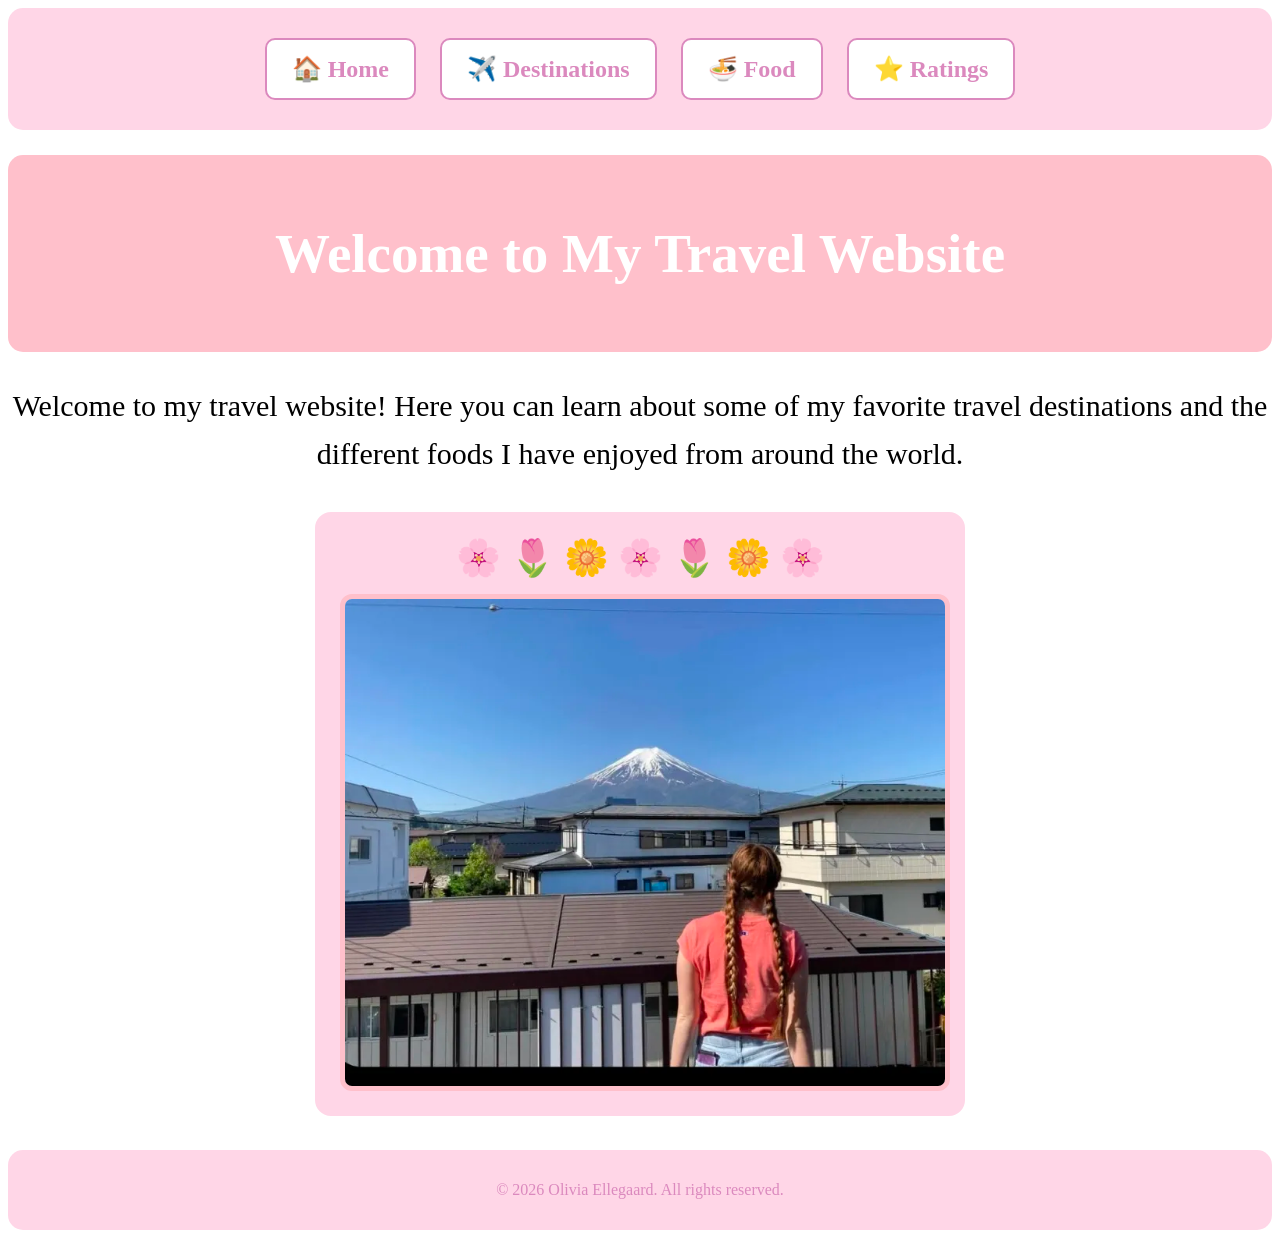
<file: index.html>
<!DOCTYPE html>
<html lang="en">

<head>
  <meta charset="UTF-8">
  <title>Travel With Me</title>
  <link rel="stylesheet" href="styles/style.css">
</head>

<body>

  <div class="airplane">✈️</div>

  <nav>
    <a href="index.html">🏠 Home</a>
    <a href="destinations.html">✈️ Destinations</a>
    <a href="food.html">🍜 Food</a>
    <a href="ratings.html">⭐ Ratings</a>
  </nav>

  <header>
    <h1>Welcome to My Travel Website</h1>
  </header>

  <main>
    <p>
      Welcome to my travel website! Here you can learn about some of my
      favorite travel destinations and the different foods I have enjoyed
      from around the world.
    </p>

    <div class="flower-box">
      <div class="flowers">🌸 🌷 🌼 🌸 🌷 🌼 🌸</div>

      <img
        src="images/Screenshot_20260910_171717_Messenger.webp"
        alt="Travel photo">
    </div>
  </main>

  <footer>
    <p>&copy; 2026 Olivia Ellegaard. All rights reserved.</p>
  </footer>

</body>

</html>
</file>
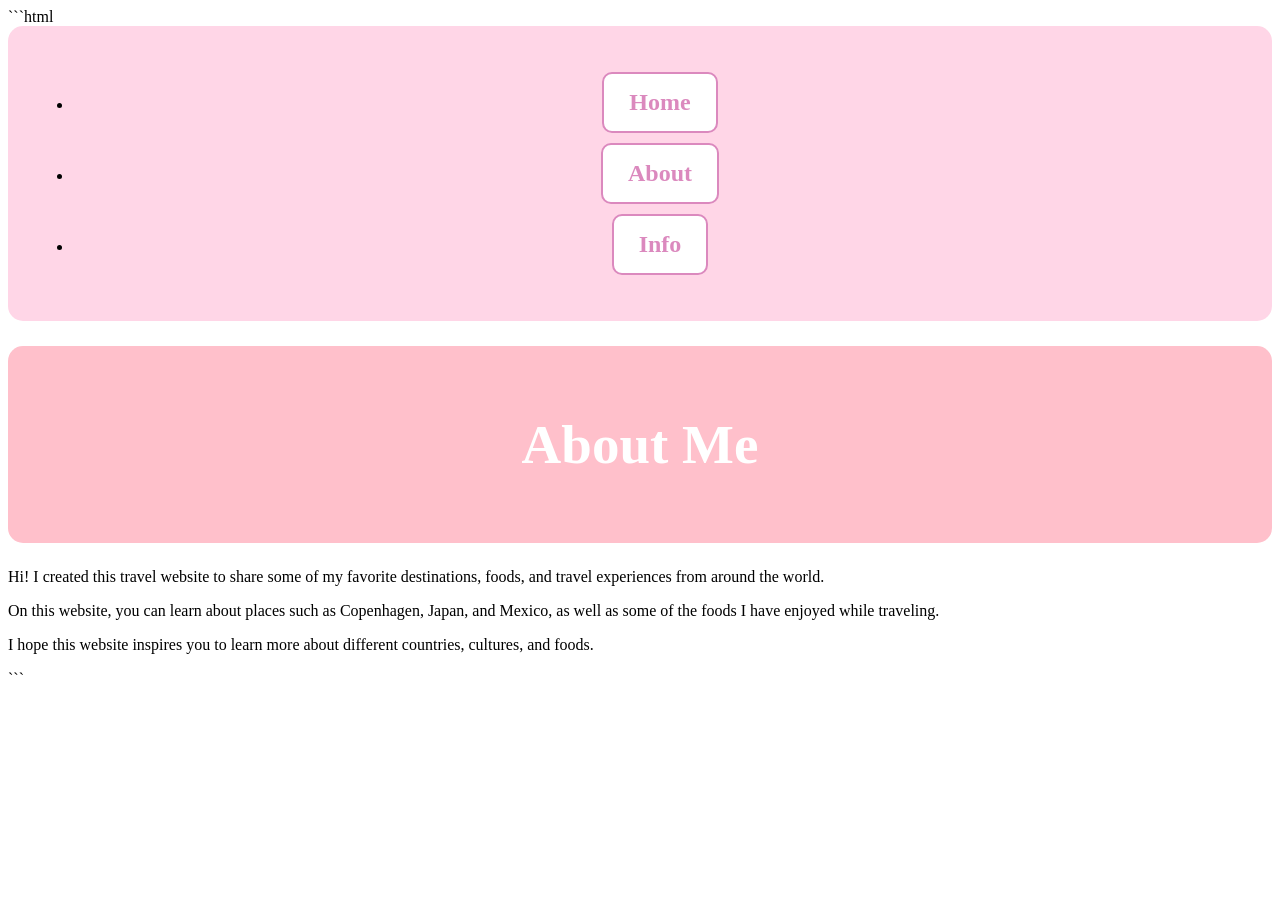
<file: about.html>
```html
<!DOCTYPE html>
<html>

<head>
    <title>About</title>
    <link rel="stylesheet" href="styles/style.css">
</head>

<body>

    <div class="airplane">✈️</div>

    <nav>
        <ul>
            <li><a href="index.html">Home</a></li>
            <li><a href="about.html">About</a></li>
            <li><a href="info.html">Info</a></li>
        </ul>
    </nav>

    <header>
        <h1>About Me</h1>
    </header>

    <div class="about-content">
        <p>
            Hi! I created this travel website to share some of my favorite
            destinations, foods, and travel experiences from around the world.
        </p>

        <p>
            On this website, you can learn about places such as Copenhagen,
            Japan, and Mexico, as well as some of the foods I have enjoyed
            while traveling.
        </p>

        <p>
            I hope this website inspires you to learn more about different
            countries, cultures, and foods.
        </p>
    </div>

</body>

</html>
```
</file>
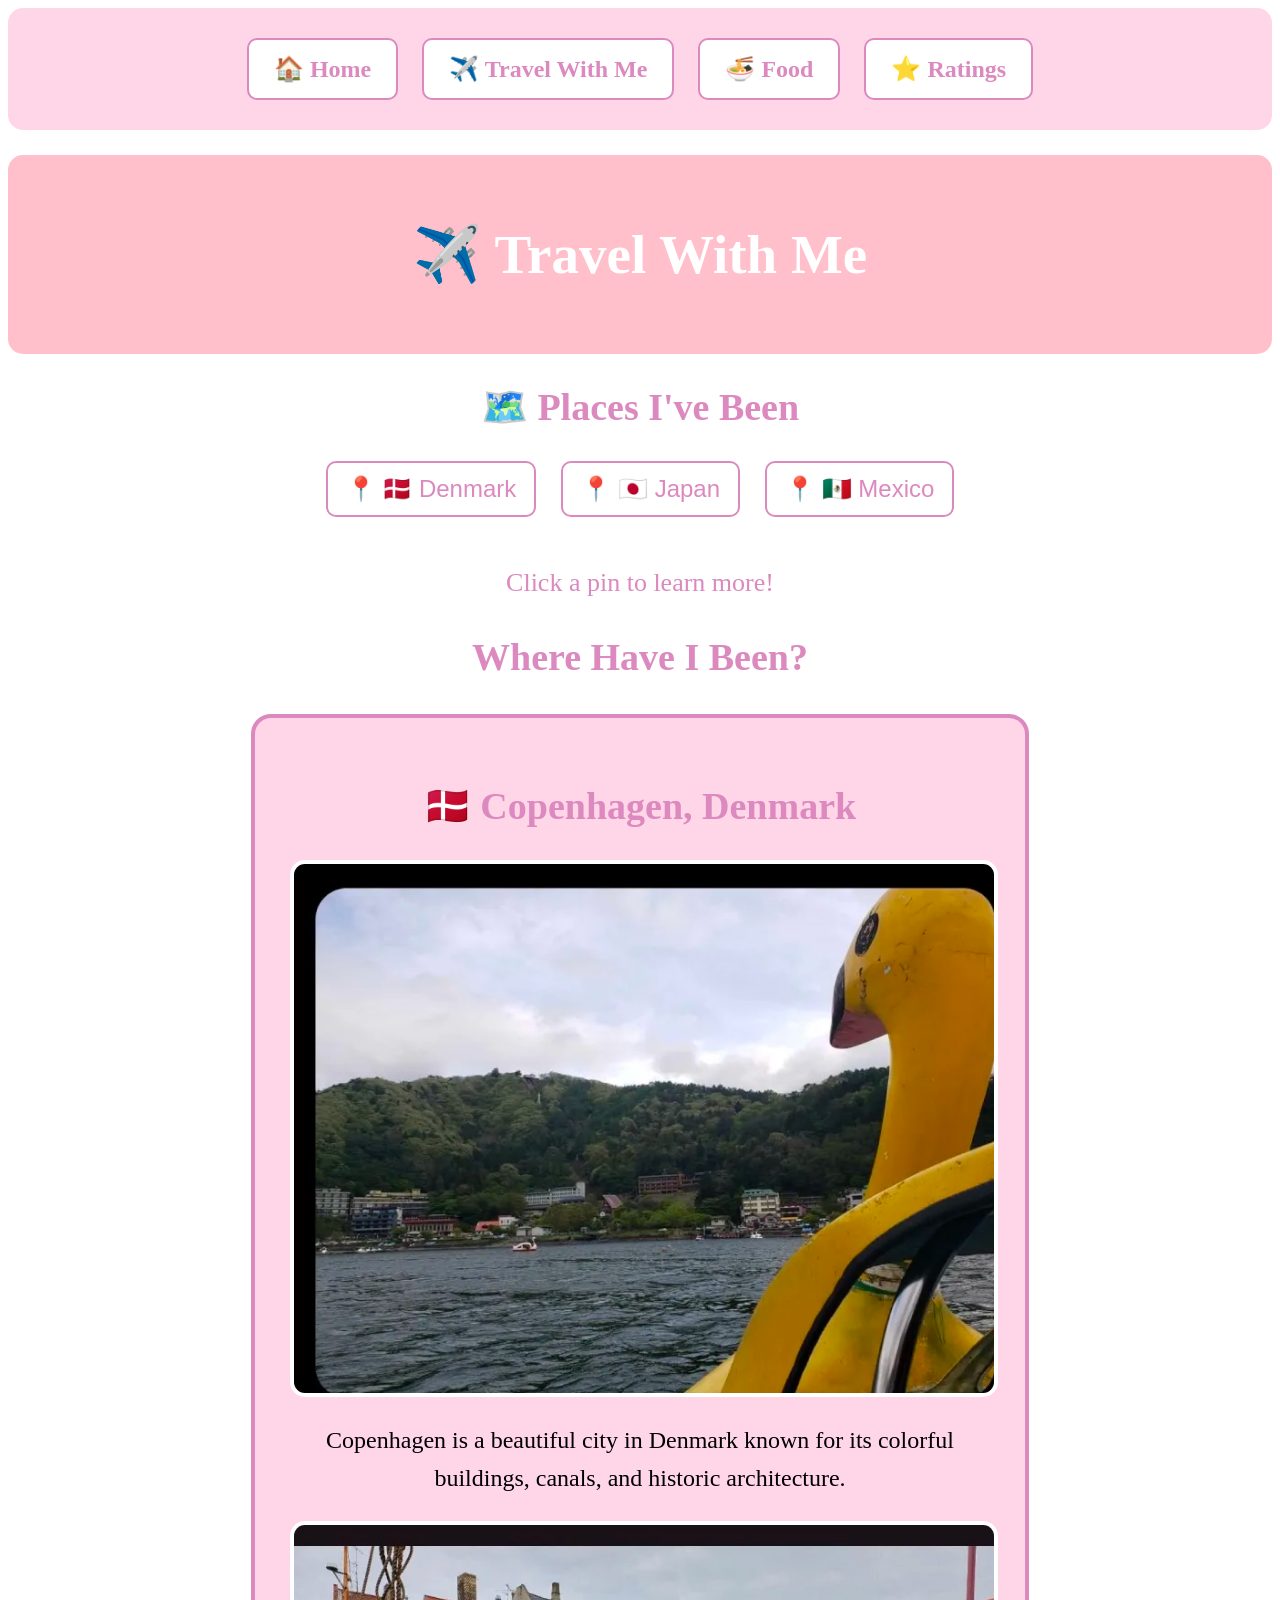
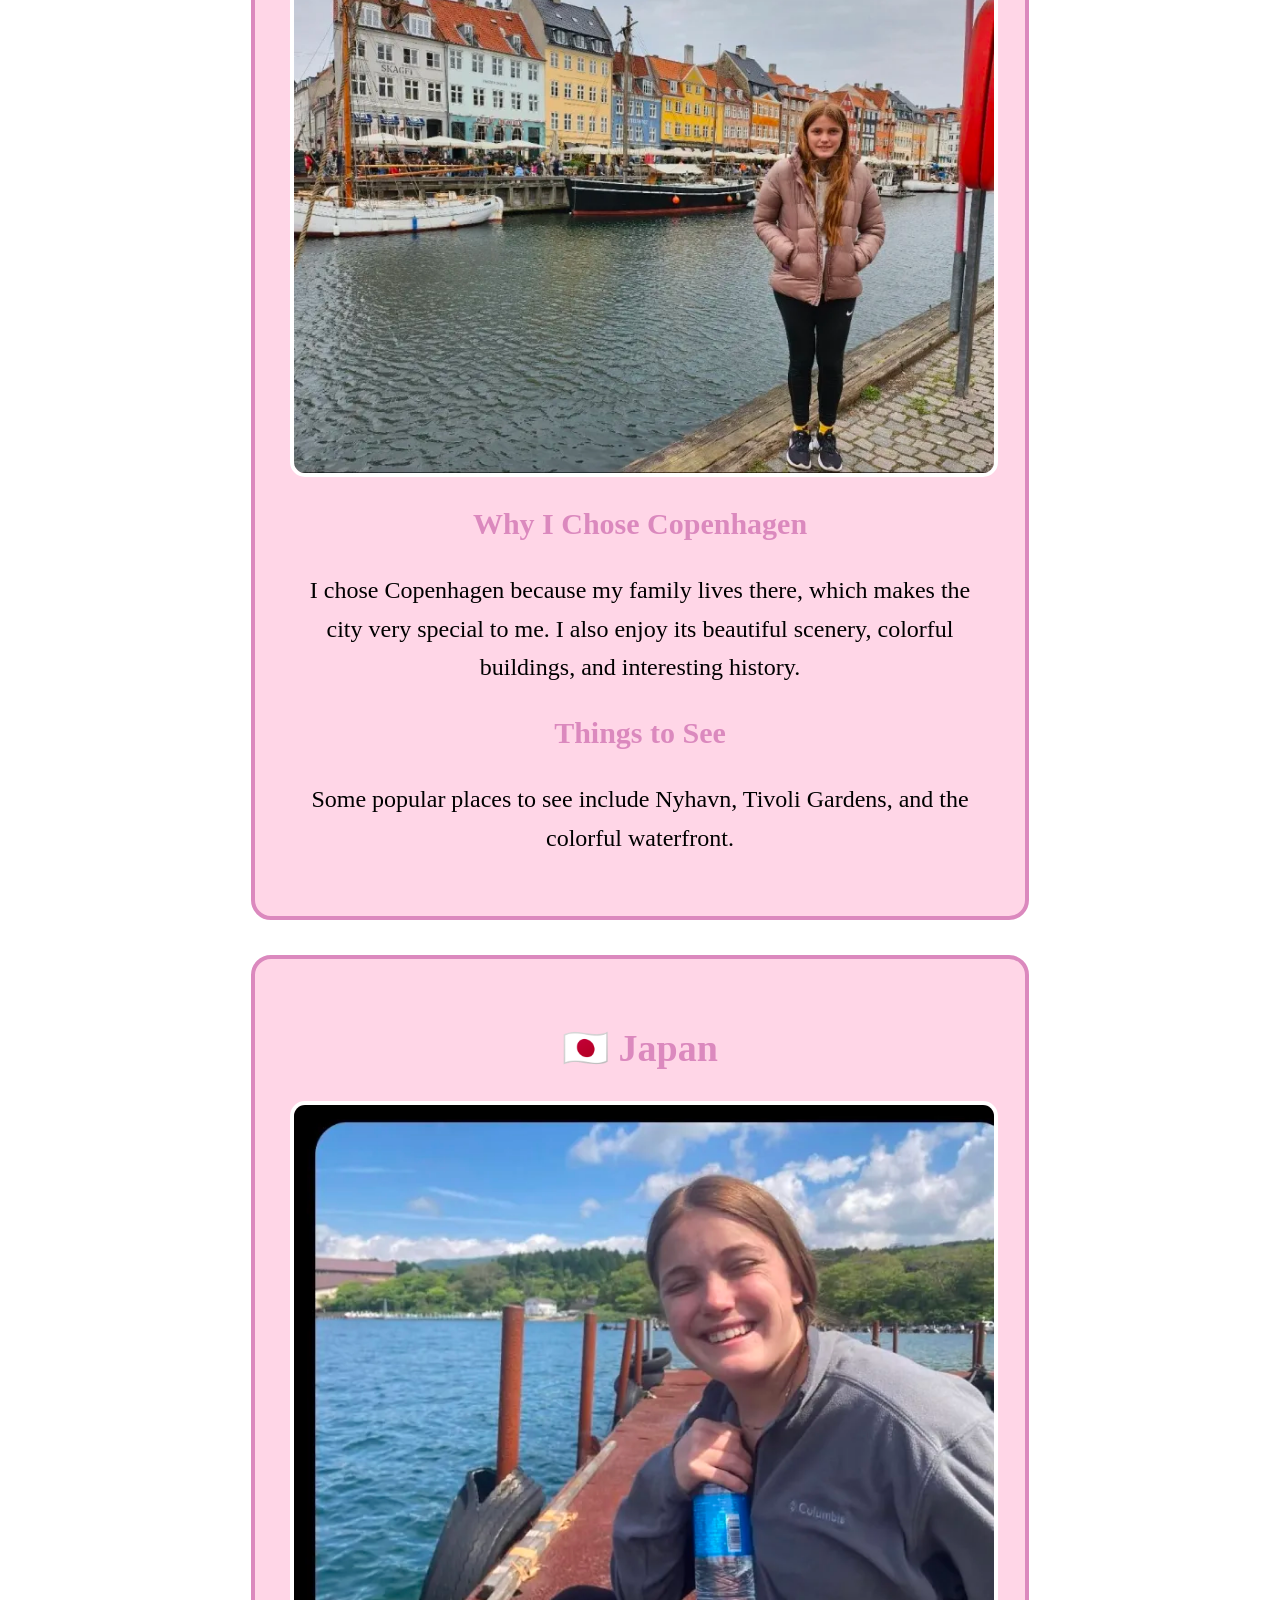
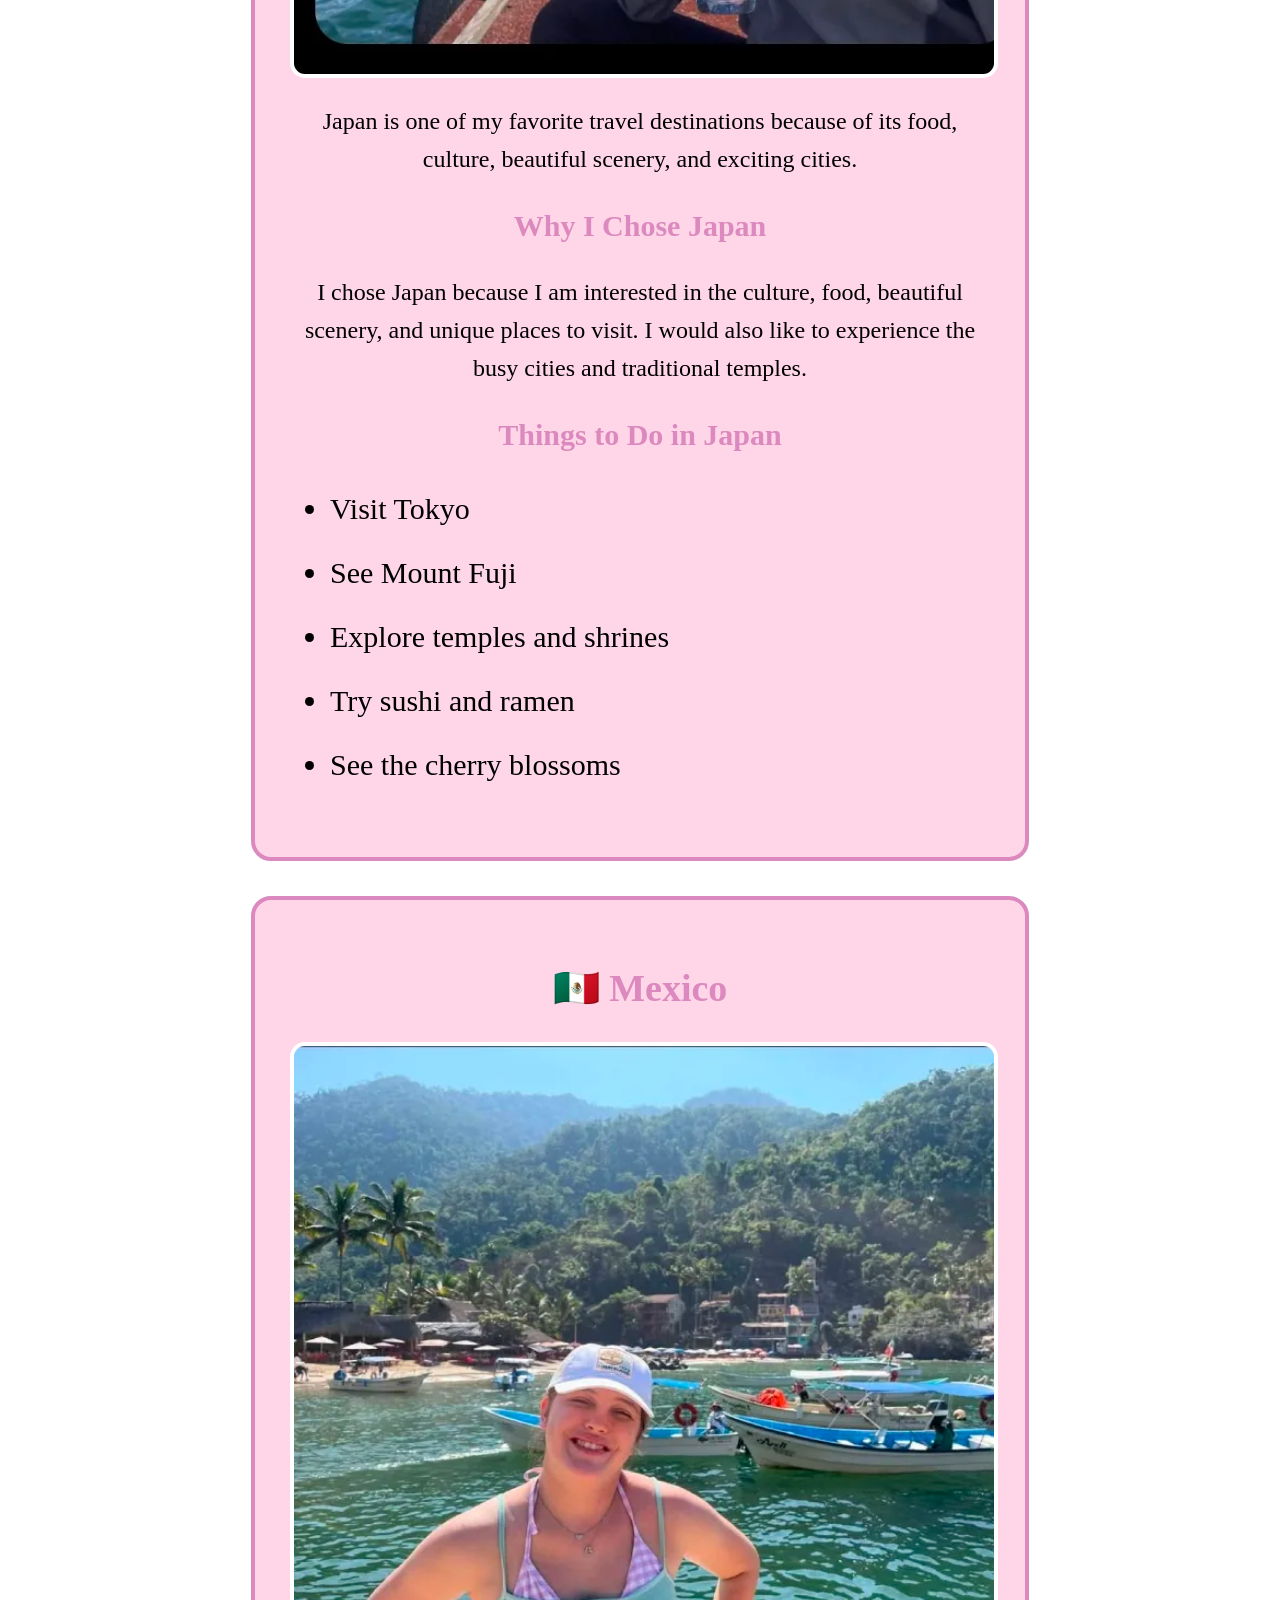
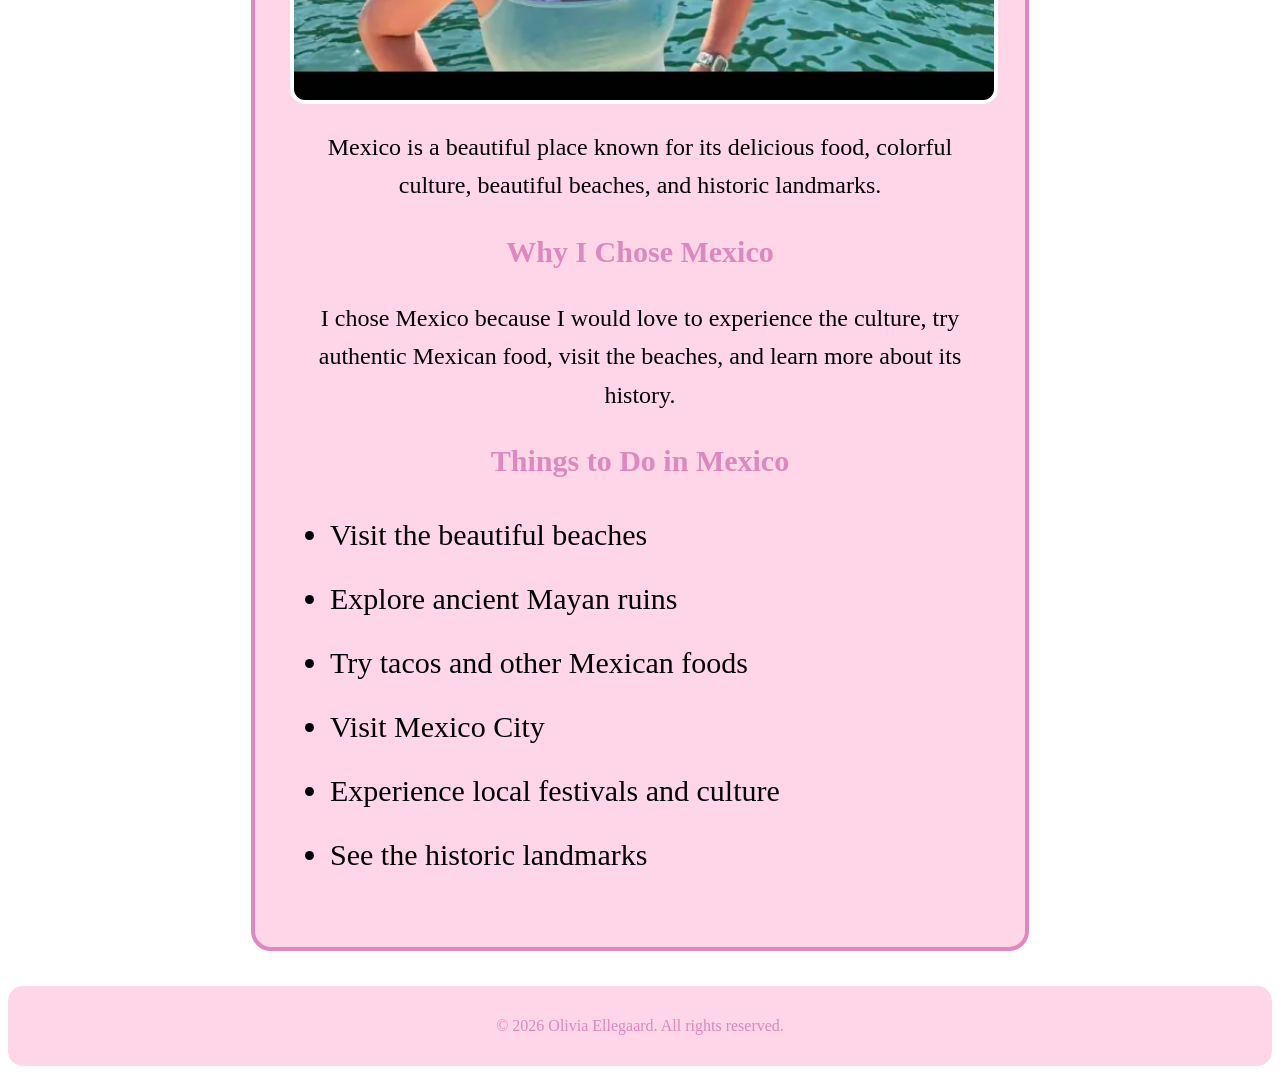
<file: destinations.html>
<!DOCTYPE html>
<html lang="en">

<head>
  <meta charset="UTF-8">
  <title>Travel With Me</title>
  <link rel="stylesheet" href="styles/style.css">
</head>

<body>

  <nav>
    <a href="index.html">🏠 Home</a>
    <a href="destinations.html">✈️ Travel With Me</a>
    <a href="food.html">🍜 Food</a>
    <a href="ratings.html">⭐ Ratings</a>
  </nav>

  <header>
    <h1>✈️ Travel With Me</h1>
  </header>

  <main>

    <h2>🗺️ Places I've Been</h2>

    <div class="travel-map">

      <button class="map-pin" onclick="showPlace('Denmark')">
        📍 🇩🇰 Denmark
      </button>

      <button class="map-pin" onclick="showPlace('Japan')">
        📍 🇯🇵 Japan
      </button>

      <button class="map-pin" onclick="showPlace('Mexico')">
        📍 🇲🇽 Mexico
      </button>

    </div>

    <p id="mapMessage">Click a pin to learn more!</p>

    <h2>Where Have I Been?</h2>

    <!-- Denmark -->
    <div class="place-card">

      <h2>🇩🇰 Copenhagen, Denmark</h2>

      <img
        src="images/Screenshot_20260910_171800_Messenger.webp"
        alt="Travel destination in Denmark">

      <p>
        Copenhagen is a beautiful city in Denmark known for its colorful
        buildings, canals, and historic architecture.
      </p>

      <img
        src="images/Screenshot_20260910_184410_Drive.webp"
        alt="Copenhagen waterfront">

      <h3>Why I Chose Copenhagen</h3>

      <p>
        I chose Copenhagen because my family lives there, which makes the
        city very special to me. I also enjoy its beautiful scenery,
        colorful buildings, and interesting history.
      </p>

      <h3>Things to See</h3>

      <p>
        Some popular places to see include Nyhavn, Tivoli Gardens,
        and the colorful waterfront.
      </p>

    </div>


    <!-- Japan -->
    <div class="place-card">

      <h2>🇯🇵 Japan</h2>

      <img
        src="images/Screenshot_20260910_171638_Messenger.webp"
        alt="Japan landscape">

      <p>
        Japan is one of my favorite travel destinations because of its food,
        culture, beautiful scenery, and exciting cities.
      </p>

      <h3>Why I Chose Japan</h3>

      <p>
        I chose Japan because I am interested in the culture, food,
        beautiful scenery, and unique places to visit. I would also like
        to experience the busy cities and traditional temples.
      </p>

      <h3>Things to Do in Japan</h3>

      <ul>
        <li>Visit Tokyo</li>
        <li>See Mount Fuji</li>
        <li>Explore temples and shrines</li>
        <li>Try sushi and ramen</li>
        <li>See the cherry blossoms</li>
      </ul>

    </div>


    <!-- Mexico -->
    <div class="place-card">

      <h2>🇲🇽 Mexico</h2>

      <img
        src="images/Screenshot_20260910_171612_Messenger.webp"
        alt="Mexico landscape">

      <p>
        Mexico is a beautiful place known for its delicious food,
        colorful culture, beautiful beaches, and historic landmarks.
      </p>

      <h3>Why I Chose Mexico</h3>

      <p>
        I chose Mexico because I would love to experience the culture,
        try authentic Mexican food, visit the beaches, and learn more
        about its history.
      </p>

      <h3>Things to Do in Mexico</h3>

      <ul>
        <li>Visit the beautiful beaches</li>
        <li>Explore ancient Mayan ruins</li>
        <li>Try tacos and other Mexican foods</li>
        <li>Visit Mexico City</li>
        <li>Experience local festivals and culture</li>
        <li>See the historic landmarks</li>
      </ul>

    </div>

  </main>

  <footer>
    <p>&copy; 2026 Olivia Ellegaard. All rights reserved.</p>
  </footer>

  <script>
    function showPlace(place) {
      let message = "";

      if (place === "Denmark") {
        message =
          "🇩🇰 Copenhagen, Denmark — one of my favorite places to visit!";
      }

      if (place === "Japan") {
        message =
          "🇯🇵 Japan — I love the food, culture, scenery, and cities!";
      }

      if (place === "Mexico") {
        message =
          "🇲🇽 Mexico — beautiful beaches, culture, food, and history!";
      }

      document.getElementById("mapMessage").innerHTML = message;
    }
  </script>

</body>

</html>
</file>
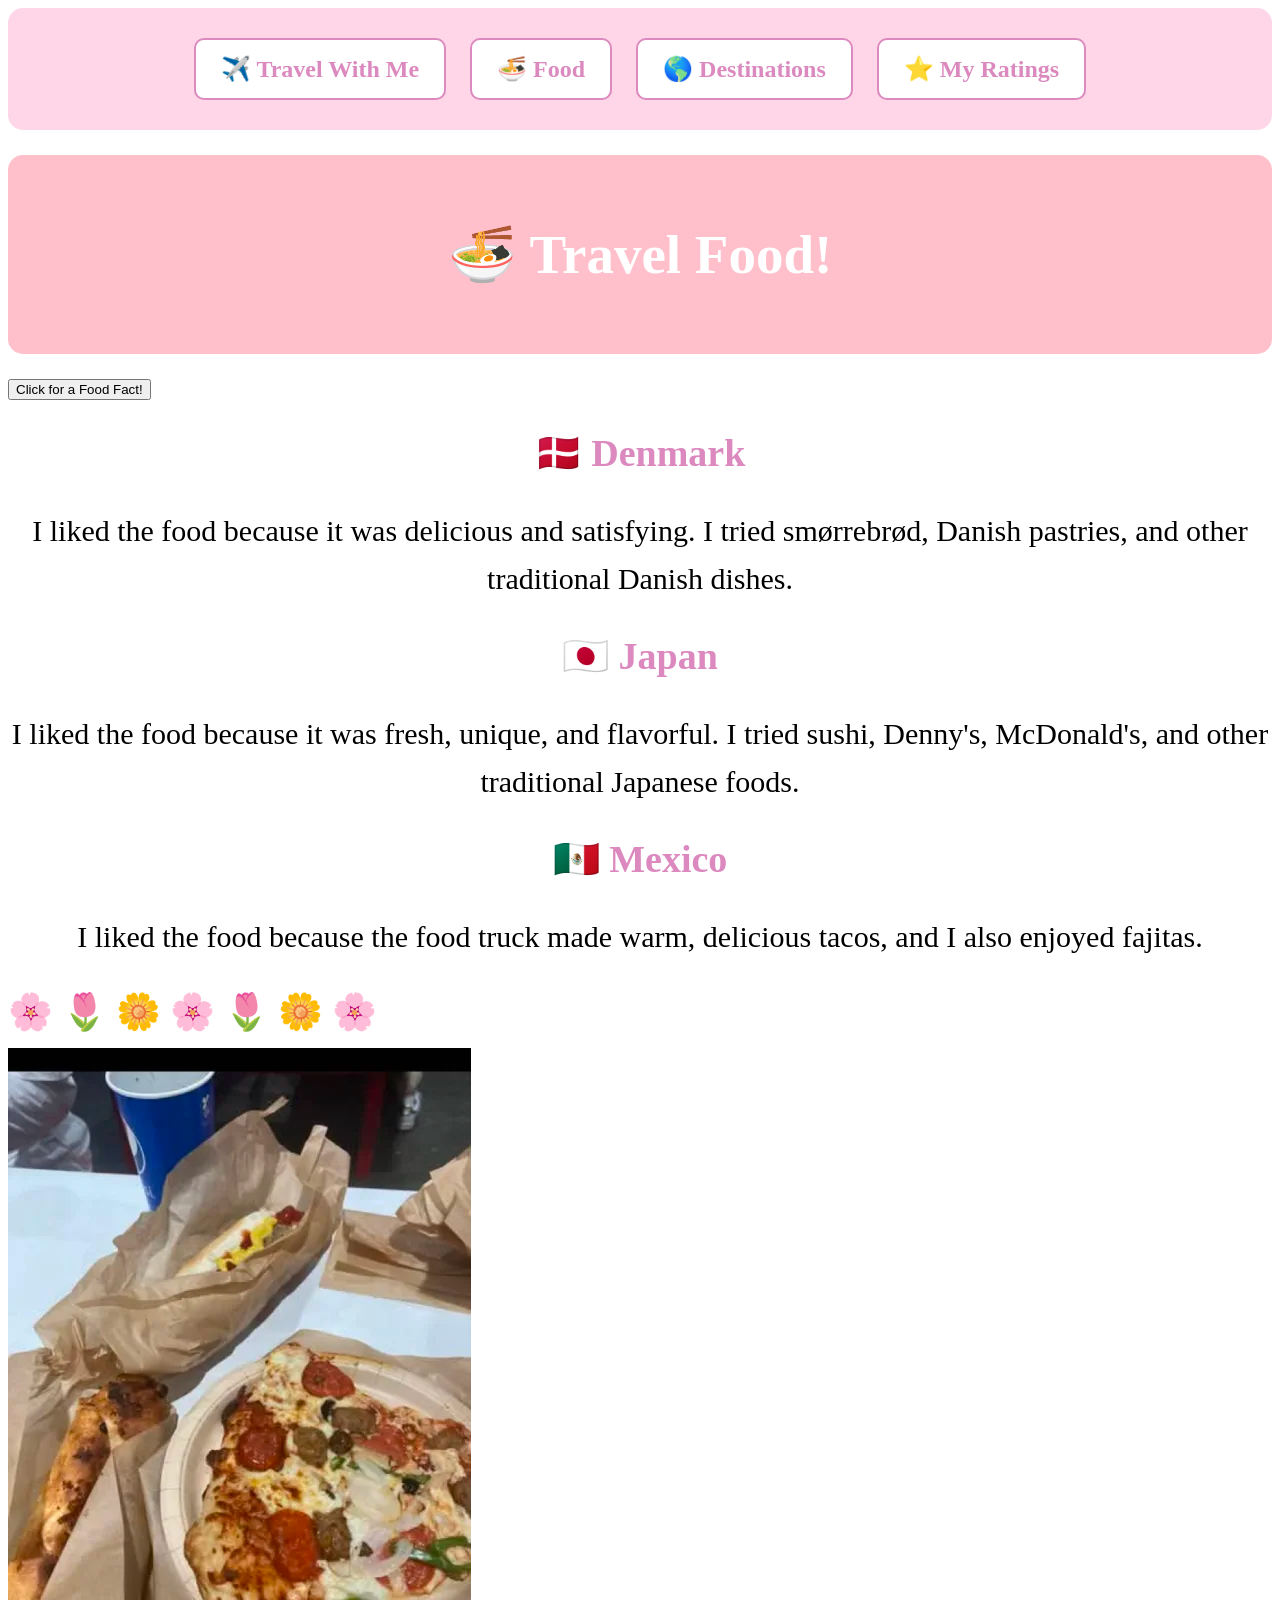
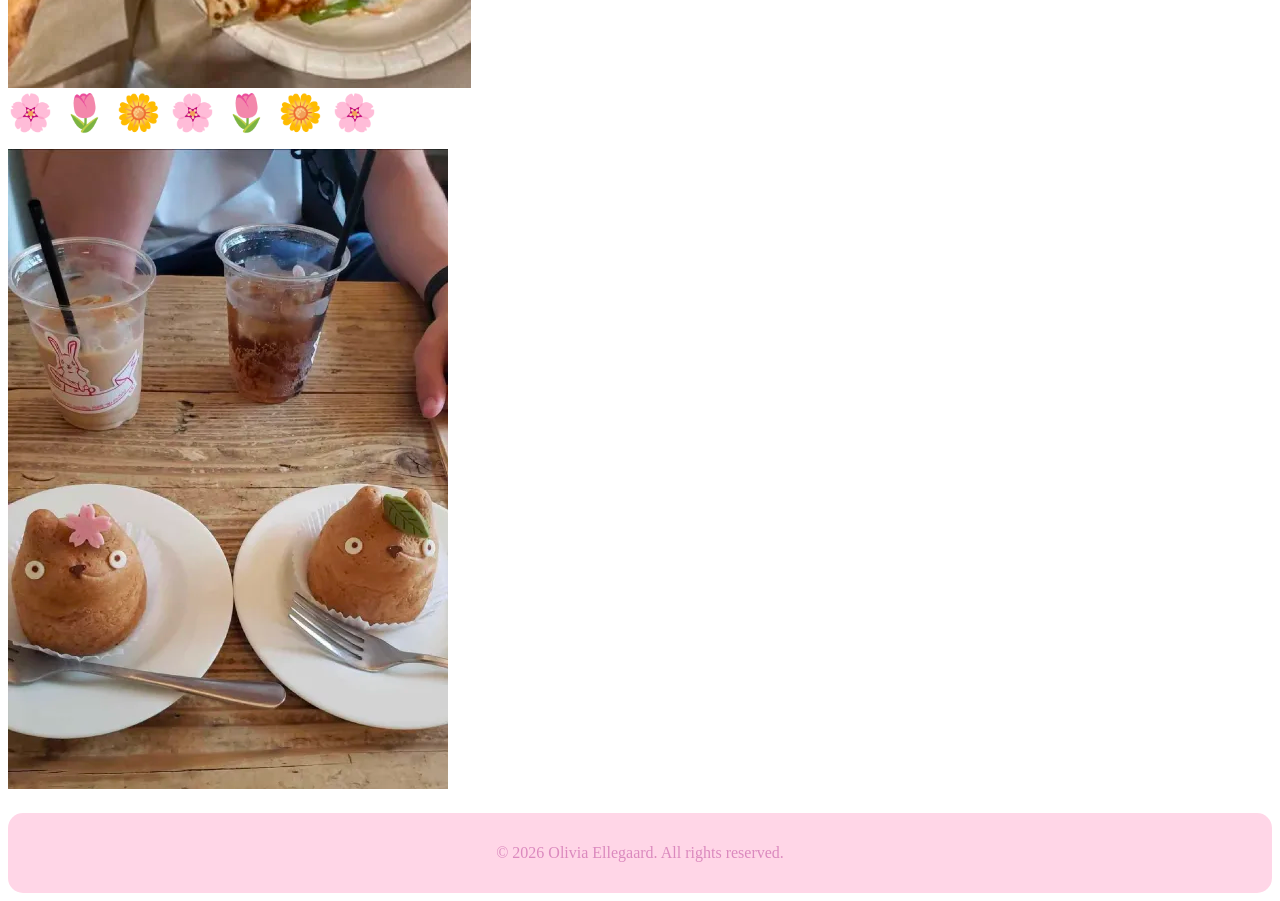
<file: food.html>
<!DOCTYPE html>
<html lang="en">

<head>
  <meta charset="UTF-8">
  <title>Travel Food</title>
  <link rel="stylesheet" href="styles/style.css">
</head>

<body>

  <nav>
    <a href="index.html">✈️ Travel With Me</a>
    <a href="food.html">🍜 Food</a>
    <a href="destinations.html">🌎 Destinations</a>
    <a href="ratings.html">⭐ My Ratings</a>
  </nav>

  <header>
    <h1>🍜 Travel Food!</h1>
  </header>

  <main>

    <button onclick="showPopup()">Click for a Food Fact!</button>

    <div id="popup" style="display: none;">
      <p>
        🍜 Fun fact: Smørrebrød is a traditional Danish
        open-faced sandwich!
      </p>

      <button onclick="closePopup()">Close</button>
    </div>

    <h2>🇩🇰 Denmark</h2>

    <p>
      I liked the food because it was delicious and satisfying.
      I tried smørrebrød, Danish pastries, and other traditional
      Danish dishes.
    </p>

    <h2>🇯🇵 Japan</h2>

    <p>
      I liked the food because it was fresh, unique, and flavorful.
      I tried sushi, Denny's, McDonald's, and other traditional
      Japanese foods.
    </p>

    <h2>🇲🇽 Mexico</h2>

    <p>
      I liked the food because the food truck made warm,
      delicious tacos, and I also enjoyed fajitas.
    </p>

    <div class="flower-frame">
      <div class="flowers">🌸 🌷 🌼 🌸 🌷 🌼 🌸</div>

      <img
        src="images/Screenshot_20260910_172018_Messenger.webp"
        alt="Mexican food">
    </div>

    <div class="flower-frame">
      <div class="flowers">🌸 🌷 🌼 🌸 🌷 🌼 🌸</div>

      <img
        src="images/Screenshot_20260910_172032_Messenger.webp"
        alt="Mexican food">
    </div>

  </main>

  <footer>
    <p>&copy; 2026 Olivia Ellegaard. All rights reserved.</p>
  </footer>

  <script>
    function showPopup() {
      document.getElementById("popup").style.display = "block";
    }

    function closePopup() {
      document.getElementById("popup").style.display = "none";
    }
  </script>

</body>

</html>
</file>
<file: styles/style.css>
nav {
    background-color: #ffd6e7;
    padding: 25px;
    text-align: center;
    border-radius: 15px;
    margin-bottom: 25px;
}

nav a {
    color: rgb(219, 137, 190);
    text-decoration: none;
    font-weight: bold;
    font-size: 24px;
    background-color: white;
    padding: 15px 25px;
    border: 2px solid rgb(219, 137, 190);
    border-radius: 10px;
    display: inline-block;
    margin: 5px 10px;
}

nav a:hover {
    background-color: pink;
    color: white;
}

header {
    background-color: pink;
    color: white;
    padding: 30px;
    text-align: center;
    border-radius: 15px;
    margin-bottom: 25px;
}

header h1 {
    font-size: 55px;
}

main p {
    font-size: 30px;
    line-height: 1.6;
    text-align: center;
}

h2 {
    font-size: 38px;
    text-align: center;
    color: rgb(219, 137, 190);
}

/* Homepage flower photo box */

.flower-box {
    background-color: #ffd6e7;
    border: 4px solid white;
    border-radius: 20px;
    padding: 25px;
    width: 600px;
    max-width: 85%;
    text-align: center;
    margin: 30px auto;
}

.flowers {
    font-size: 36px;
    margin-bottom: 15px;
}

.flower-box img {
    width: 100%;
    height: auto;
    border: 5px solid pink;
    border-radius: 12px;
    display: block;
}

/* Places I've Been section */

.travel-map {
    display: flex;
    justify-content: center;
    gap: 25px;
    flex-wrap: wrap;
    margin: 30px auto;
}

.place-card {
    background-color: #ffd6e7;
    border: 4px solid rgb(219, 137, 190);
    border-radius: 20px;
    padding: 35px;
    width: 700px;
    max-width: 85%;
    text-align: center;
    margin: 35px auto;
}

.place-card h2 {
    font-size: 38px;
}

.place-card h3 {
    font-size: 30px;
    color: rgb(219, 137, 190);
}

.place-card p {
    font-size: 24px;
    line-height: 1.6;
}

.place-card img {
    width: 100%;
    height: auto;
    border: 4px solid white;
    border-radius: 15px;
    display: block;
    margin: 20px auto;
}

/* Bigger bullet points */

.place-card ul {
    font-size: 30px;
    line-height: 1.8;
    text-align: left;
}

.place-card li {
    display: list-item;
    list-style-type: disc;
    font-size: 30px;
    margin: 10px 0;
}

.map-pin {
    font-size: 24px;
    background-color: white;
    color: rgb(219, 137, 190);
    border: 2px solid rgb(219, 137, 190);
    border-radius: 10px;
    padding: 12px 18px;
    margin-bottom: 15px;
    cursor: pointer;
}

.map-pin:hover {
    background-color: pink;
    color: white;
}

#mapMessage {
    font-size: 26px;
    text-align: center;
    color: rgb(219, 137, 190);
}

/* Flying airplane */

.airplane {
    position: fixed;
    top: 120px;
    left: -100px;
    font-size: 55px;
    z-index: 9999;
    animation: flyAcross 8s linear infinite;
}

@keyframes flyAcross {
    0% {
        transform: translateX(0);
    }

    100% {
        transform: translateX(calc(100vw + 150px));
    }
}

footer {
    background-color: #ffd6e7;
    color: rgb(219, 137, 190);
    text-align: center;
    padding: 15px;
    border-radius: 15px;
    margin-top: 20px;
}
</file>
